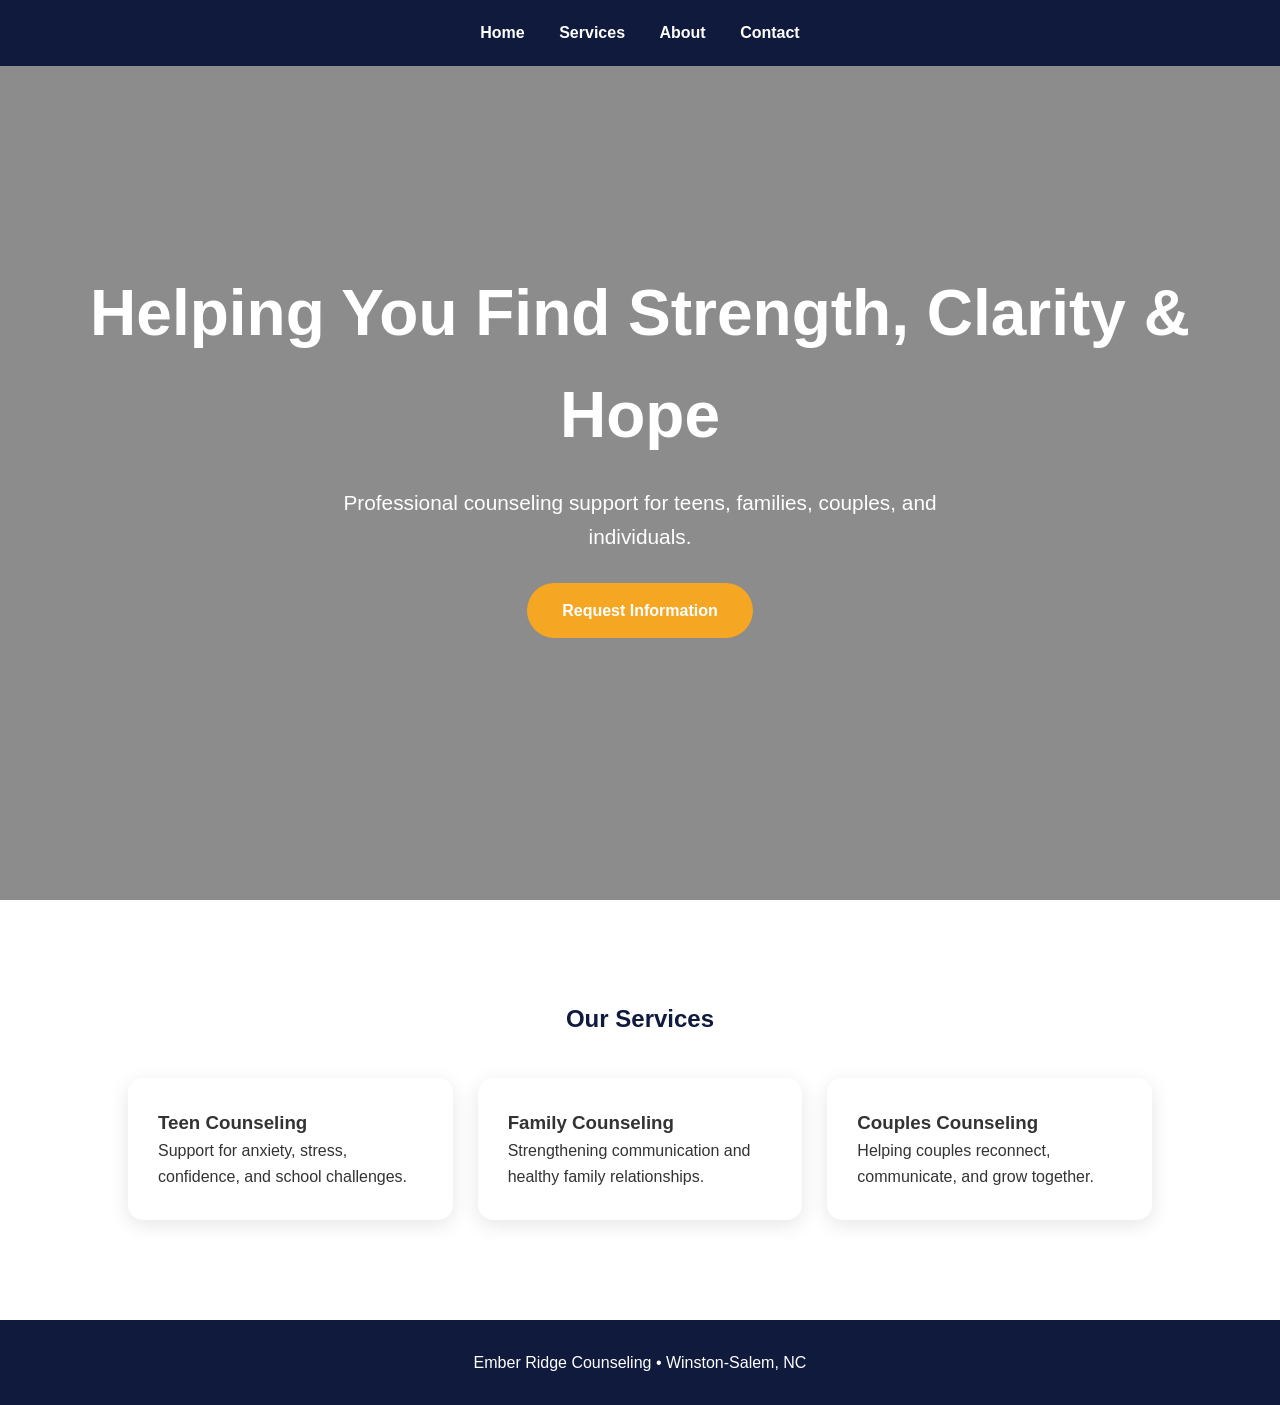
<file: index.html>
<!DOCTYPE html>
<html>
<head>
<title>Ember Ridge Counseling</title>
<link rel="stylesheet" href="style.css">
</head>
<body>

<nav>
<a href="index.html">Home</a>
<a href="services.html">Services</a>
<a href="about.html">About</a>
<a href="contact.html">Contact</a>
</nav>

<section class="hero">
<div class="hero-content">
<h1>Helping You Find Strength, Clarity & Hope</h1>

<p>
Professional counseling support for teens,
families, couples, and individuals.
</p>

<a class="btn"
href="https://docs.google.com/forms/d/e/1FAIpQLSd2swlALcrBwYS5r2LH0iMPosHZClOtuKYivSvWTz_9rzH-_Q/viewform?usp=dialog"
target="_blank">
Request Information
</a>

</div>
</section>

<section class="section">

<h2>Our Services</h2>

<div class="cards">

<div class="card">
<h3>Teen Counseling</h3>
<p>Support for anxiety, stress, confidence, and school challenges.</p>
</div>

<div class="card">
<h3>Family Counseling</h3>
<p>Strengthening communication and healthy family relationships.</p>
</div>

<div class="card">
<h3>Couples Counseling</h3>
<p>Helping couples reconnect, communicate, and grow together.</p>
</div>

</div>

</section>

<footer>
Ember Ridge Counseling • Winston-Salem, NC
</footer>

</body>
</html>
</file>
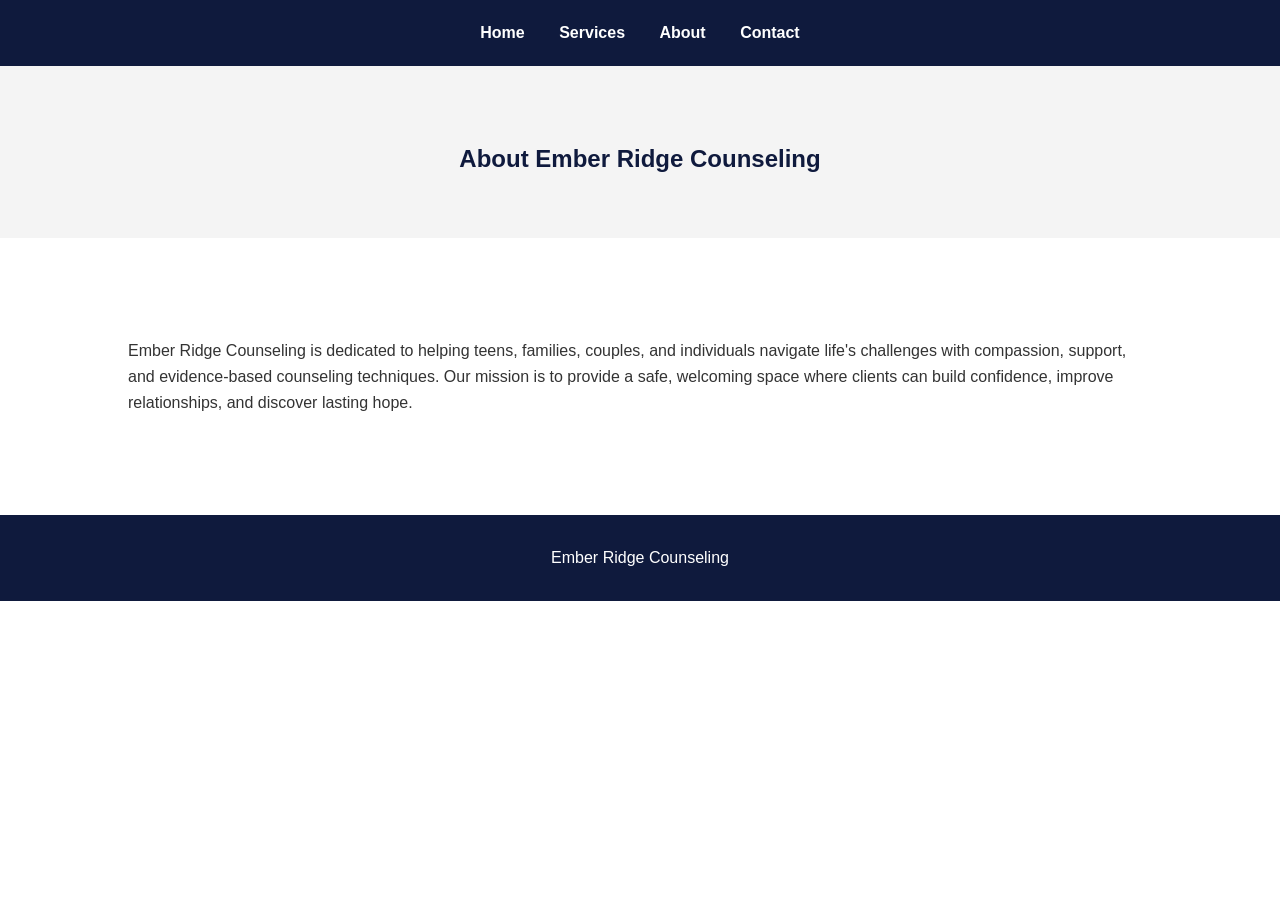
<file: about.html>
<!DOCTYPE html>
<html>
<head>
<title>About Us</title>
<link rel="stylesheet" href="style.css">
</head>
<body>

<nav>
<a href="index.html">Home</a>
<a href="services.html">Services</a>
<a href="about.html">About</a>
<a href="contact.html">Contact</a>
</nav>

<section class="page-header">
<h1>About Ember Ridge Counseling</h1>
</section>

<section class="section">
<p>

Ember Ridge Counseling is dedicated to helping
teens, families, couples, and individuals navigate
life's challenges with compassion, support, and
evidence-based counseling techniques.

Our mission is to provide a safe, welcoming space
where clients can build confidence, improve
relationships, and discover lasting hope.

</p>
</section>

<footer>
Ember Ridge Counseling
</footer>

</body>
</html>
</file>
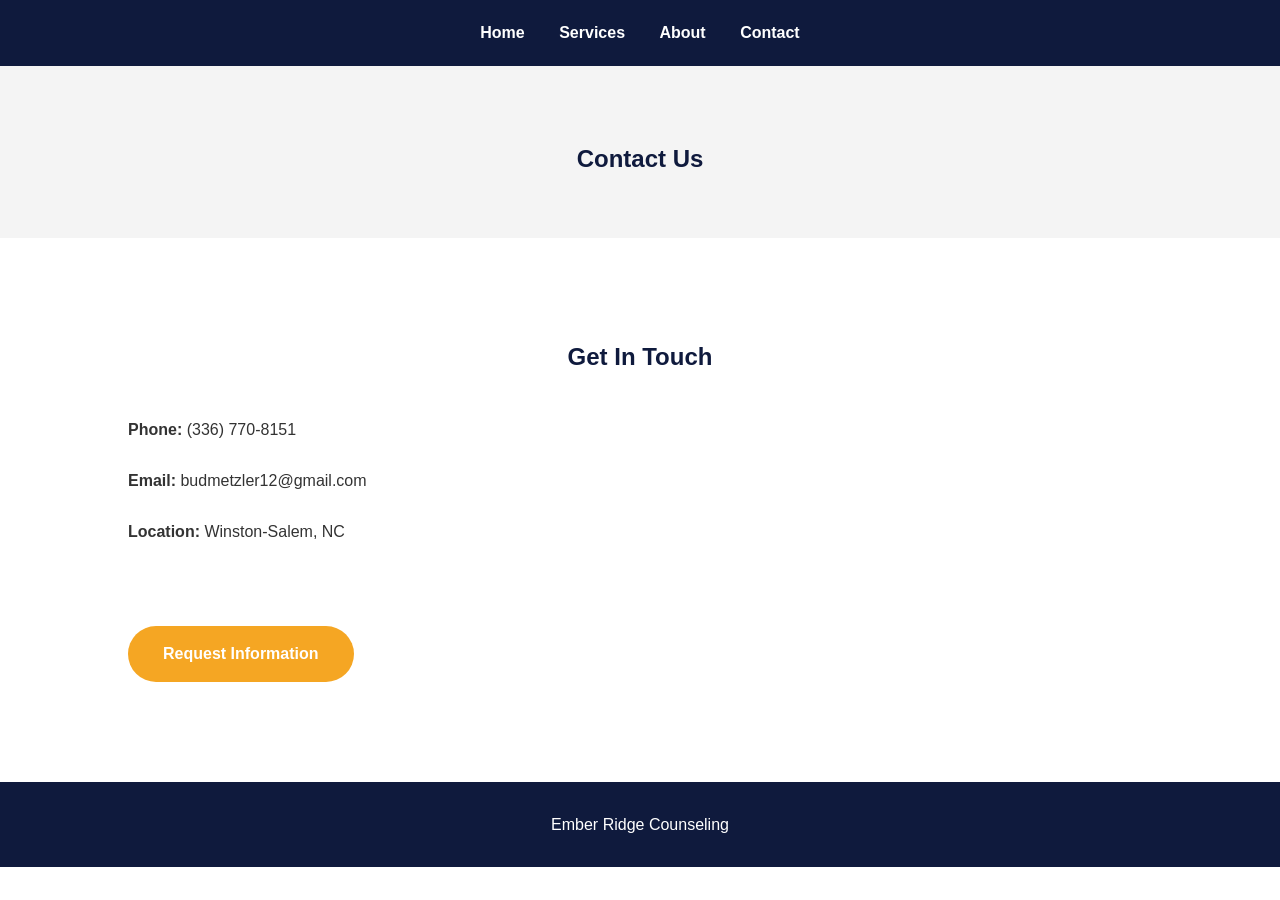
<file: contact.html>
<!DOCTYPE html>
<html>
<head>
<title>Contact</title>
<link rel="stylesheet" href="style.css">
</head>
<body>

<nav>
<a href="index.html">Home</a>
<a href="services.html">Services</a>
<a href="about.html">About</a>
<a href="contact.html">Contact</a>
</nav>

<section class="page-header">
<h1>Contact Us</h1>
</section>

<section class="section">

<h2>Get In Touch</h2>

<p><strong>Phone:</strong> (336) 770-8151</p>

<br>

<p><strong>Email:</strong> budmetzler12@gmail.com</p>

<br>

<p><strong>Location:</strong> Winston-Salem, NC</p>

<br><br>

<a class="btn"
href="https://docs.google.com/forms/d/e/1FAIpQLSd2swlALcrBwYS5r2LH0iMPosHZClOtuKYivSvWTz_9rzH-_Q/viewform?usp=dialog"
target="_blank">
Request Information
</a>

</section>

<footer>
Ember Ridge Counseling
</footer>

</body>
</html>
</file>
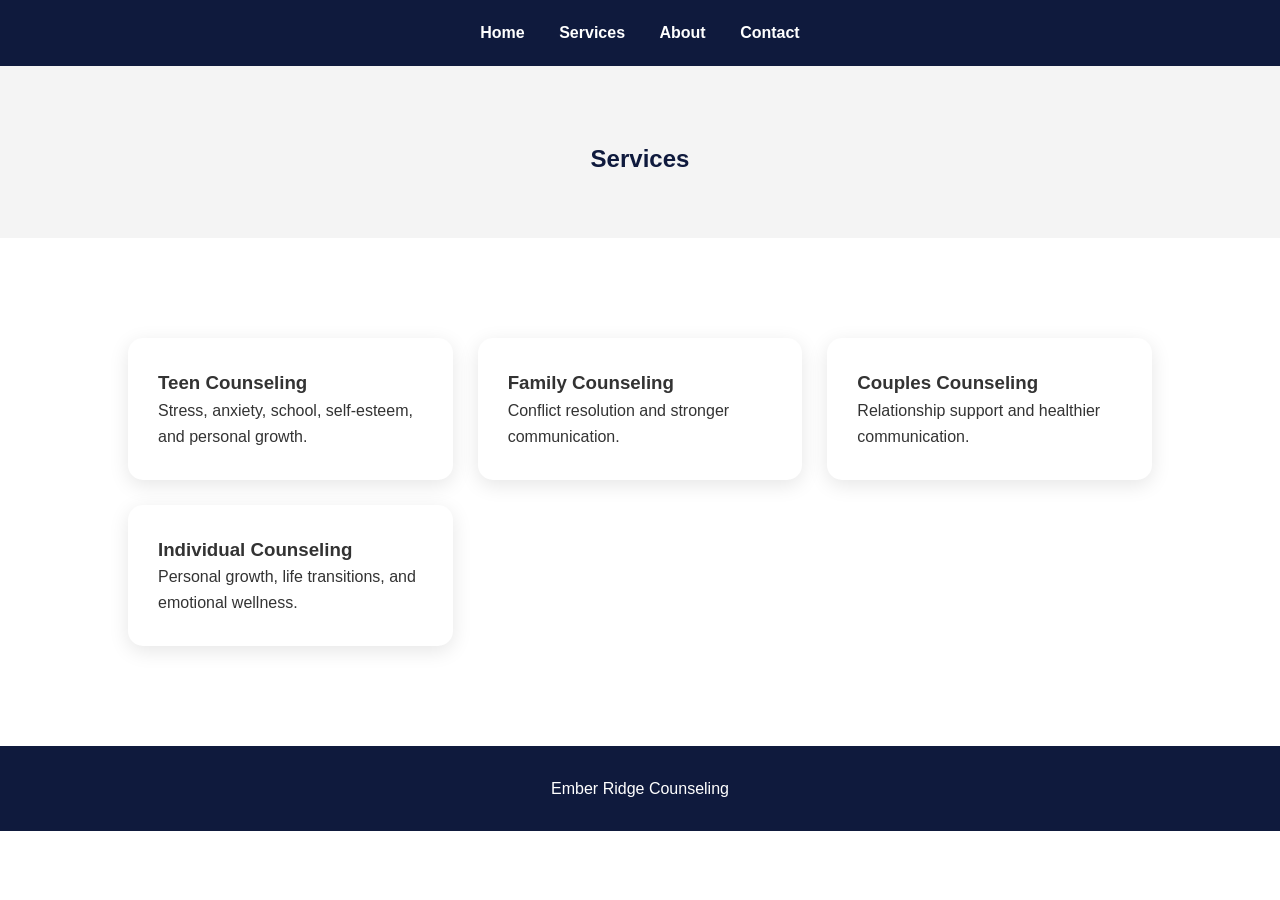
<file: services.html>
<!DOCTYPE html>
<html>
<head>
<title>Services</title>
<link rel="stylesheet" href="style.css">
</head>
<body>

<nav>
<a href="index.html">Home</a>
<a href="services.html">Services</a>
<a href="about.html">About</a>
<a href="contact.html">Contact</a>
</nav>

<section class="page-header">
<h1>Services</h1>
</section>

<section class="section">

<div class="cards">

<div class="card">
<h3>Teen Counseling</h3>
<p>Stress, anxiety, school, self-esteem, and personal growth.</p>
</div>

<div class="card">
<h3>Family Counseling</h3>
<p>Conflict resolution and stronger communication.</p>
</div>

<div class="card">
<h3>Couples Counseling</h3>
<p>Relationship support and healthier communication.</p>
</div>

<div class="card">
<h3>Individual Counseling</h3>
<p>Personal growth, life transitions, and emotional wellness.</p>
</div>

</div>

</section>

<footer>
Ember Ridge Counseling
</footer>

</body>
</html>
</file>
<file: style.css>
*{
    margin:0;
    padding:0;
    box-sizing:border-box;
}

body{
    font-family:Arial, sans-serif;
    color:#333;
    line-height:1.6;
}

nav{
    position:fixed;
    top:0;
    width:100%;
    background:#0f1a3d;
    padding:20px;
    text-align:center;
    z-index:1000;
}

nav a{
    color:white;
    text-decoration:none;
    margin:0 15px;
    font-weight:bold;
    transition:.3s;
}

nav a:hover{
    color:#f5a623;
}

.hero{
    height:100vh;
    background:
    linear-gradient(rgba(0,0,0,.45),rgba(0,0,0,.45)),
    url("https://images.unsplash.com/photo-1506744038136-46273834b3fb");
    background-size:cover;
    background-position:center;
    display:flex;
    justify-content:center;
    align-items:center;
    text-align:center;
    color:white;
    padding:20px;
}

.hero-content{
    animation:fadeUp 1.5s ease;
}

.hero h1{
    font-size:4rem;
    margin-bottom:20px;
}

.hero p{
    font-size:1.3rem;
    max-width:700px;
    margin:auto;
}

.btn{
    display:inline-block;
    margin-top:30px;
    background:#f5a623;
    color:white;
    padding:15px 35px;
    border-radius:40px;
    text-decoration:none;
    font-weight:bold;
    transition:.3s;
}

.btn:hover{
    transform:translateY(-3px);
}

.section{
    padding:100px 10%;
}

.section h2{
    text-align:center;
    margin-bottom:40px;
    color:#0f1a3d;
}

.cards{
    display:grid;
    grid-template-columns:repeat(auto-fit,minmax(250px,1fr));
    gap:25px;
}

.card{
    background:white;
    padding:30px;
    border-radius:15px;
    box-shadow:0 5px 20px rgba(0,0,0,.1);
    transition:.3s;
}

.card:hover{
    transform:translateY(-8px);
}

footer{
    background:#0f1a3d;
    color:white;
    text-align:center;
    padding:30px;
}

.page-header{
    padding-top:140px;
    padding-bottom:60px;
    text-align:center;
    background:#f4f4f4;
}

.page-header h1{
    color:#0f1a3d;
}

@keyframes fadeUp{
    from{
        opacity:0;
        transform:translateY(40px);
    }
    to{
        opacity:1;
        transform:translateY(0);
    }
}
</file>
